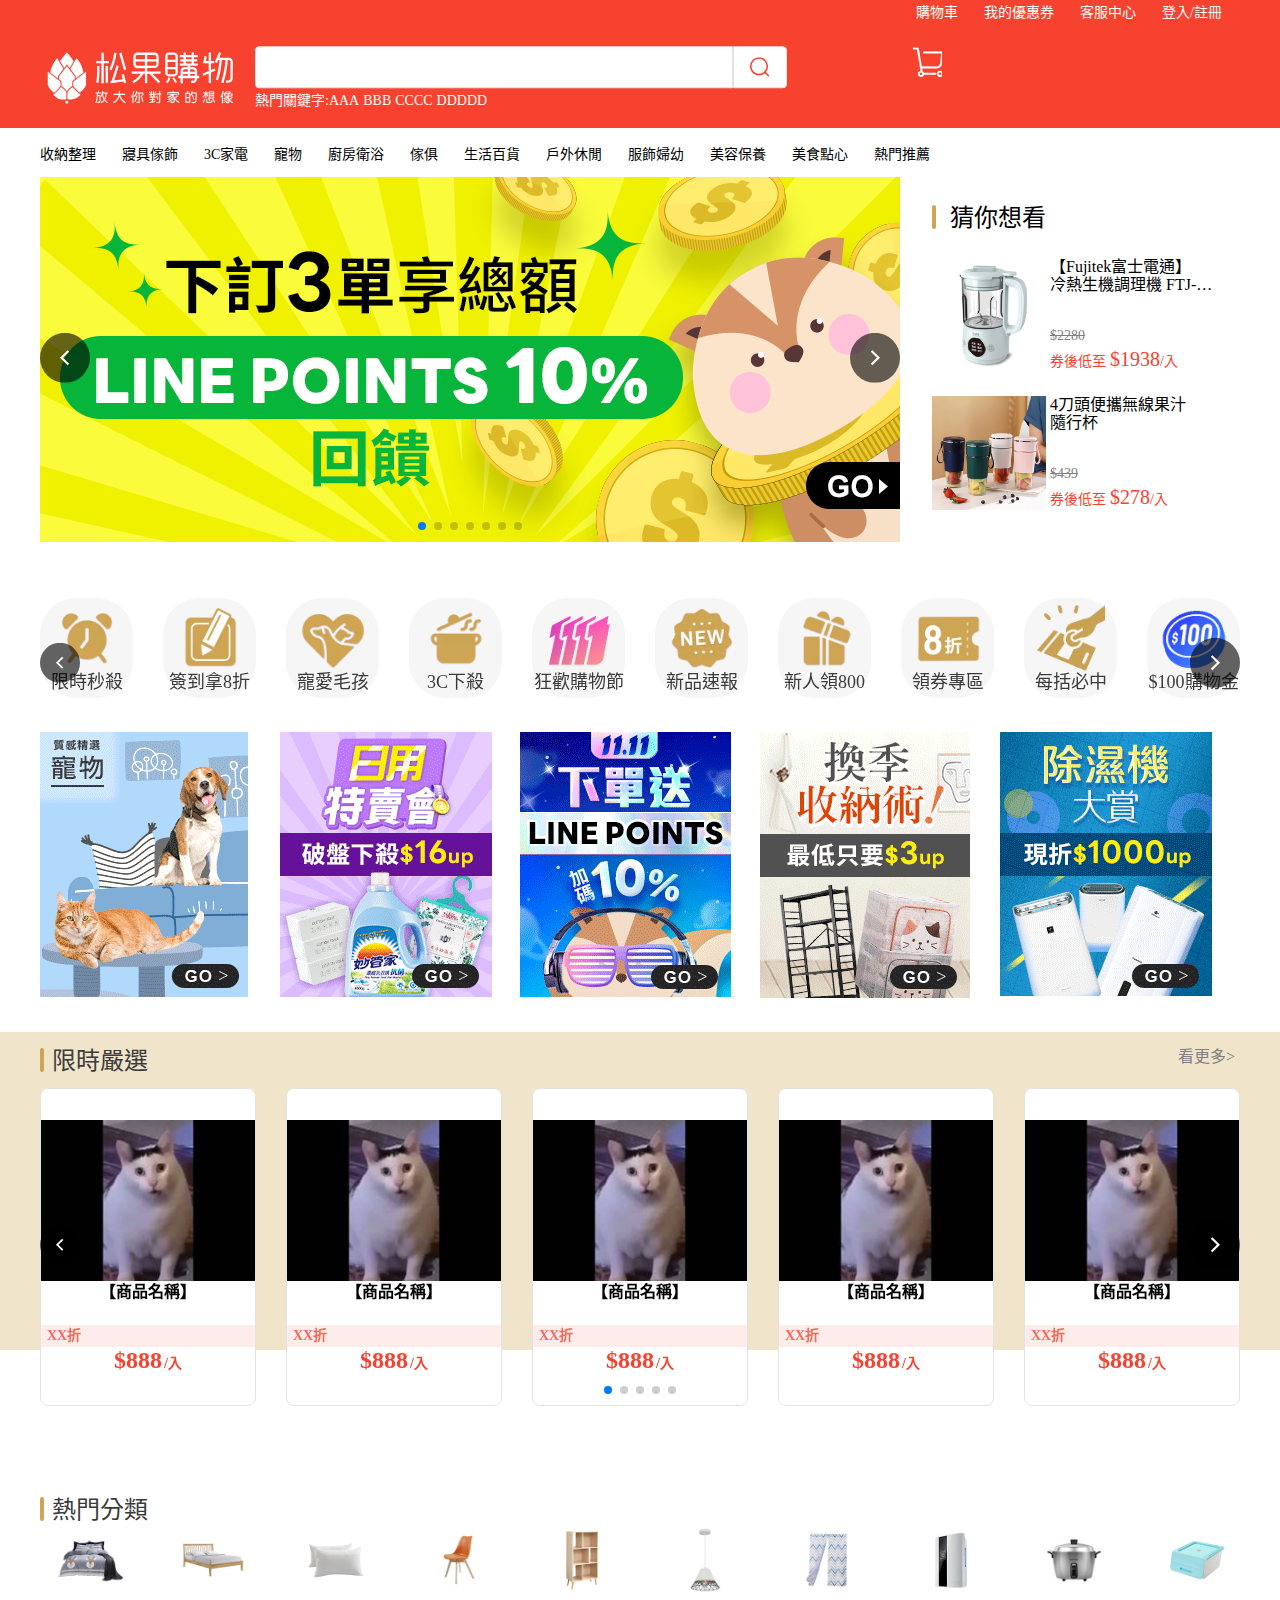
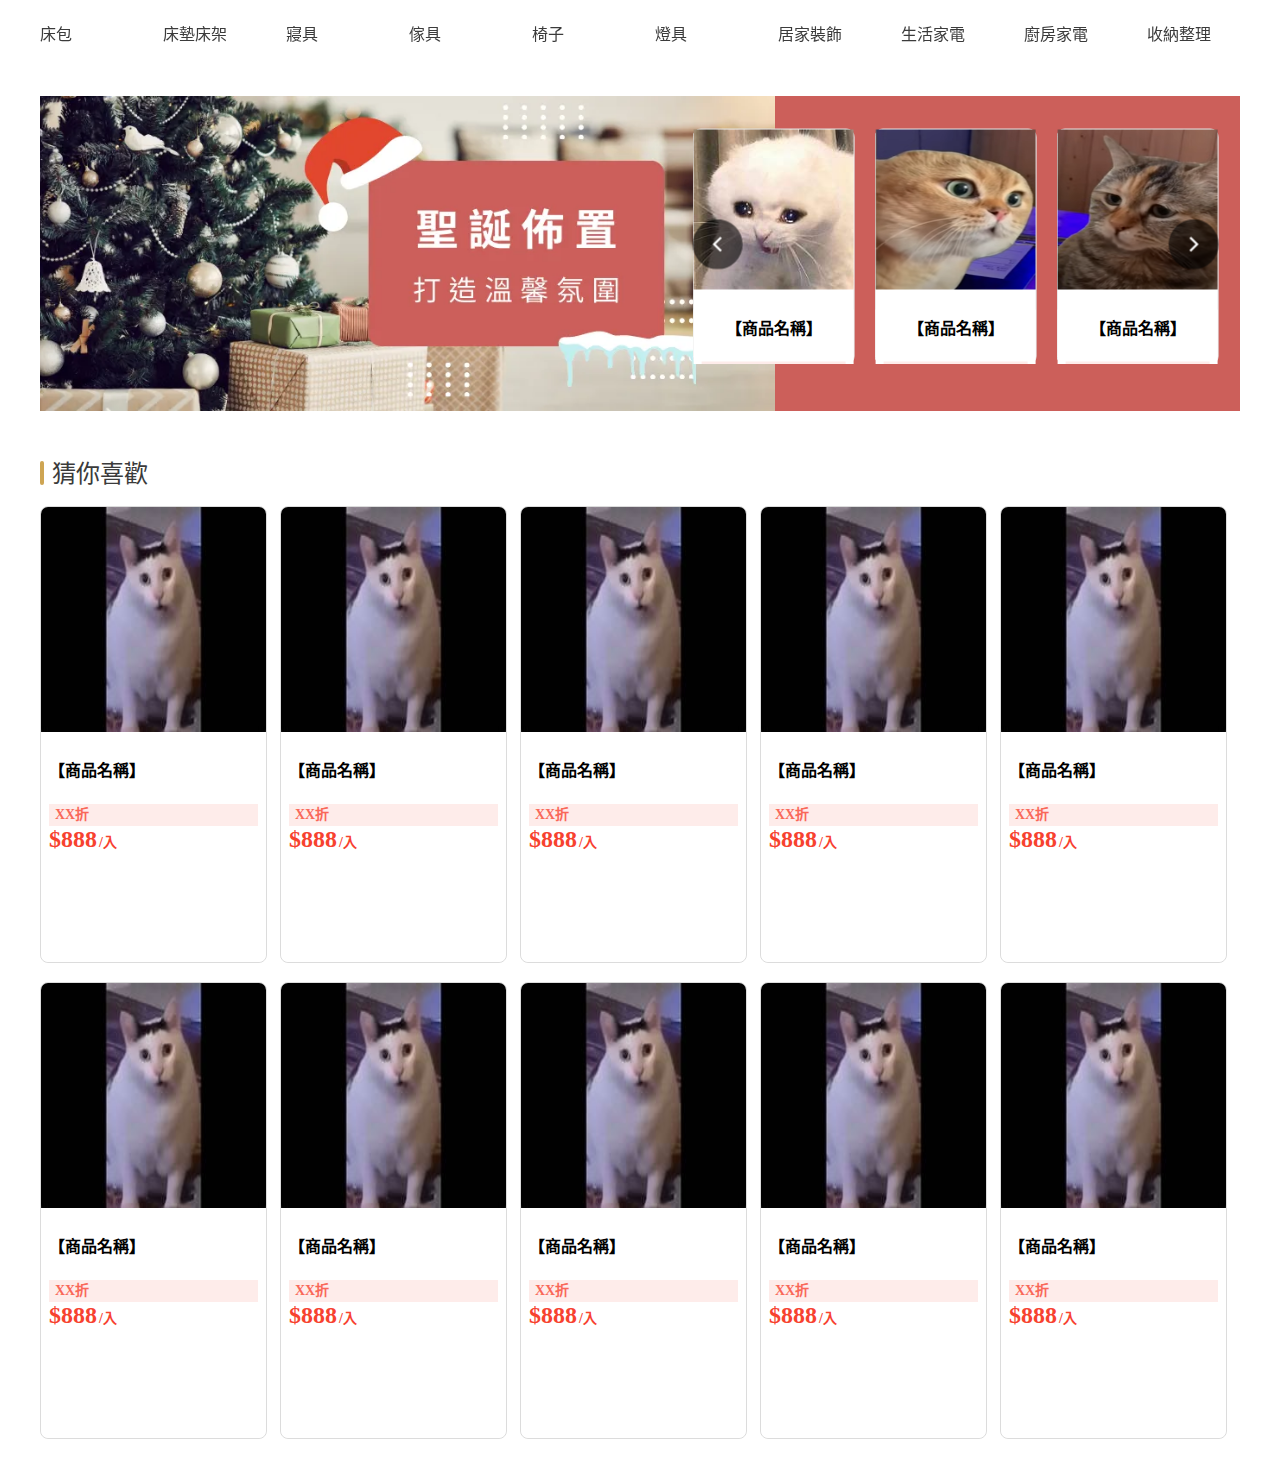
<file: index.html>
<!DOCTYPE html>
<html lang="zh-TW">

<head>
    <meta charset="UTF-8">
    <meta name="viewport" content="width=device-width, initial-scale=1.0">
    <title>靜態電商切版</title>
    <link rel="stylesheet" href="./CSS/normalize.css">
    <link rel="stylesheet" href="./CSS/style.css">
    <link rel="stylesheet" href="https://cdn.jsdelivr.net/npm/swiper@11/swiper-bundle.min.css" />
    <script src="https://cdn.jsdelivr.net/npm/swiper@11/swiper-bundle.min.js"></script>

</head>

<body>

    <div class="wrapper">
        <header>
            <div class="container">
                <div class="topbar--bg">

                    <ul class="topbar">

                        <li class="topbar-item" id="SignIn">
                            <a class="topbar-item-link" href="./UserSignIn.html">登入/註冊</a>
                        </li>

                        <li class="topbar-item">
                            <a class="topbar-item-link" href="#!">客服中心</a>
                        </li>

                        <li class="topbar-item">
                            <a class="topbar-item-link" href="#!">我的優惠券</a>
                        </li>

                        <li class="topbar-item">
                            <a class="topbar-item-link" href="#!">購物車</a>
                        </li>
                    </ul>
                </div>
            </div>

            <div class="content_flex--bg">
                <div class="container">
                    <div class="content_flex">
                        <div class="col_logo">
                            <a href="https://www.pcone.com.tw/" class="logo"></a>
                        </div>

                        <div class="col_searchinput">
                            <div class="search">

                                <input type="text" class="searchinput" size="30"><a href="#!" class="search_btn">
                                    <div class="search_img"></div>
                                </a>

                                <div class="hotword_list">
                                    <div class="hotword-title">熱門關鍵字:</div>
                                    <ul class="hotword">

                                        <li class="hotword-item">
                                            <div class="hotword-item-link">
                                                <a href="#!">AAA</a>
                                            </div>

                                        </li>

                                        <li class="hotword-item">
                                            <div class="hotword-item-link">
                                                <a href="#!">BBB</a>
                                            </div>
                                        </li>

                                        <li class="hotword-item">
                                            <div class="hotword-item-link">
                                                <a href="#!">CCCC</a>
                                            </div>
                                        </li>

                                        <li class="hotword-item">
                                            <div class="hotword-item-link">
                                                <a href="#!">DDDDD</a>
                                            </div>
                                        </li>

                                    </ul>
                                </div>
                            </div>
                        </div>
                        <div class="col_car">
                            <a href="#!" class="carlink">
                                <div class="carimg"></div>
                            </a>
                        </div>
                    </div>
                </div>
            </div>
        </header>


        <div class="container">
            <div class="top_list">
                <ul class="list">
                    <li>
                        <div class="list-item">
                            <a class="list-item-link" href="#!">收納整理</a>
                        </div>
                    </li>

                    <li>
                        <div class="list-item">
                            <a class="list-item-link" href="#!">寢具傢飾</a>
                        </div>
                    </li>

                    <li>
                        <div class="list-item">
                            <a class="list-item-link" href="#!">3C家電</a>
                        </div>
                    </li>

                    <li>
                        <div class="list-item">
                            <a class="list-item-link" href="#!">寵物</a>
                        </div>
                    </li>

                    <li>
                        <div class="list-item">
                            <a class="list-item-link" href="#!">廚房衛浴</a>
                        </div>
                    </li>

                    <li>
                        <div class="list-item">
                            <a class="list-item-link" href="#!">傢俱</a>
                        </div>
                    </li>

                    <li>
                        <div class="list-item">
                            <a class="list-item-link" href="#!">生活百貨</a>
                        </div>
                    </li>

                    <li>
                        <div class="list-item">
                            <a class="list-item-link" href="#!">戶外休閒</a>
                        </div>
                    </li>

                    <li>
                        <div class="list-item">
                            <a class="list-item-link" href="#!">服飾婦幼</a>
                        </div>
                    </li>

                    <li>
                        <div class="list-item">
                            <a class="list-item-link" href="#!">美容保養</a>
                        </div>
                    </li>

                    <li>
                        <div class="list-item">
                            <a class="list-item-link" href="#!">美食點心</a>
                        </div>
                    </li>

                    <li>
                        <div class="list-item">
                            <a class="list-item-link" href="#!">熱門推薦</a>
                        </div>
                    </li>

                </ul>

            </div>

            <div class="pointer_bigscreen">
                <div class="swiper mySwiper">
                    <div class="swiper-wrapper">
                        <div class="swiper-slide">
                            <a href="#">
                                <img src="./image/banner-0.webp" alt="">
                            </a>
                        </div>
                        <div class="swiper-slide">
                            <a href="#">
                                <img src="./image/banner-2.webp" alt="">
                            </a>
                        </div>
                        <div class="swiper-slide">
                            <a href="#">
                                <img src="./image/banner-1.webp" alt="">
                            </a>
                        </div>
                        <div class="swiper-slide">
                            <a href="#">
                                <img src="./image/banner-3.webp" alt="">
                            </a>
                        </div>
                        <div class="swiper-slide">
                            <a href="#">
                                <img src="./image/banner-4.webp" alt="">
                            </a>
                        </div>
                        <div class="swiper-slide">
                            <a href="#">
                                <img src="./image/banner-5.webp" alt="">
                            </a>
                        </div>
                        <div class="swiper-slide">
                            <a href="#">
                                <img src="./image/banner-6.webp" alt="">
                            </a>
                        </div>

                    </div>
                    <div class="swiper-button-right">
                        <a href="">
                            <img src="./image/banner-right.svg" alt="">
                        </a>
                    </div>
                    <div class="swiper-button-lift">
                        <a href="">
                            <img src="./image/banner-lift.svg" alt="">
                        </a>
                    </div>
                    <div class="swiper-pagination"></div>
                </div>
            </div
            ><div class="pointer_GuessYouWant">
                <div class="pointer_GuessYouWant-col">
                    <div class="title">
                        <div class="hightlight"></div>
                        <div class="title-word">猜你想看</div>
                    </div>

                    <a href="https://www.pcone.com.tw/product/info/230217931737#ref%3Dd_main_productRecommend_0">
                        <div class="product-card product-card-head">
                            <img src="./image/pointer2-img1.jpg" alt="" height="114px" width="114px">
                            <div class="product-text">
                                <div class="product-name">【Fujitek富士電通】<br>冷熱生機調理機 FTJ-SB01 (果汁機/豆漿機/調理機)</div>
                                <div class="origin-price">$2280</div>
                                <span class="small-font">券後低至</span> <span class="big-font">$1938</span><span
                                    class="small-font">/入</span>
                            </div>
                        </div>
                    </a>

                    <a href="https://www.pcone.com.tw/product/info/220402775249#ref%3Dd_main_productRecommend_1">
                        <div class="product-card product-card-end">
                            <img src="./image/pointer2-img2.jpg" alt="" height="114px" width="114px">
                            <div class="product-text">
                                <div class="product-name">4刀頭便攜無線果汁<br>隨行杯</div>
                                <div class="origin-price">$439</div>
                                <span class="small-font">券後低至</span> <span class="big-font">$278</span><span
                                    class="small-font">/入</span>
                            </div>
                        </div>
                    </a>
                </div>
            </div>
            <div class="list-group">
                <div class="swiper list_swiper">
                    <div class="swiper-wrapper">

                        <div class="swiper-slide">
                            <a href="">
                                <img src="./image/swiper-group1.webp" alt="">
                                <span>限時秒殺</span>
                            </a>
                        </div>
                        <div class="swiper-slide">
                            <a href="">
                                <img src="./image/swiper-group2.webp" alt="">
                                <span>簽到拿8折</span>

                            </a>
                        </div>
                        <div class="swiper-slide">
                            <a href="">
                                <img src="./image/swiper-group3.webp" alt="">
                                <span>寵愛毛孩</span>
                            </a>
                        </div>
                        <div class="swiper-slide">
                            <a href="">
                                <img src="./image/swiper-group4.webp" alt="">
                                <span>3C下殺</span>
                            </a>
                        </div>
                        <div class="swiper-slide">
                            <a href="">
                                <img src="./image/swiper-group5.gif" alt="">
                                <span>狂歡購物節</span>
                            </a>

                        </div>
                        <div class="swiper-slide">
                            <a href="">
                                <img src="./image/swiper-group6.webp" alt="">
                                <span>新品速報</span>
                            </a>
                        </div>
                        <div class="swiper-slide">
                            <a href="">
                                <img src="./image/swiper-group7.webp" alt="">
                                <span>新人領800</span>
                            </a>
                        </div>
                        <div class="swiper-slide">
                            <a href="">
                                <img src="./image/swiper-group8.webp" alt="">
                                <span>領券專區</span>
                            </a>
                        </div>
                        <div class="swiper-slide">
                            <a href="">
                                <img src="./image/swiper-group9.gif" alt="">
                                <span>每括必中</span>
                            </a>
                        </div>
                        <div class="swiper-slide">
                            <a href="">
                                <img src="./image/swiper-group10.gif" alt="">
                                <span>$100購物金</span>
                            </a>
                        </div>
                        <div class="swiper-slide">
                            <a href="">
                                <img src="./image/swiper-group11.webp" alt="">
                                <span>刷卡享千</span>>
                            </a>
                        </div>
                        <div class="swiper-slide">
                            <a href="">
                                <img src="./image/swiper-group12.webp" alt="">
                                <span>超取專區</span>>
                            </a>
                        </div>

                    </div>
                    <div class="swiper-button-right">
                        <a href="">
                            <img src="./image/banner-right.svg" alt="">
                        </a>
                    </div>
                    <div class="swiper-button-lift">
                        <a href="">
                            <img src="./image/banner-lift.svg" alt="">
                        </a>
                    </div>
                </div>
            </div>
            <div class="col">
                <div class="col-1-5">
                    <a href="">
                        <img src="./image/col-1.png" alt="">
                    </a>
                </div>
                <div class="col-1-5">
                    <a href="">
                        <img src="./image/col-2.png" alt="">
                    </a>
                </div>
                <div class="col-1-5">
                    <a href="">
                        <img src="./image/col-3.png" alt="">
                    </a>
                </div>
                <div class="col-1-5">
                    <a href="">
                        <img src="./image/col-4.png" alt="">
                    </a>
                </div>
                <div class="col-1-5">
                    <a href="">
                        <img src="./image/col-5.png" alt="">
                    </a>
                </div>
                <div class="clearfix"></div>
            </div>
        </div>



        <div class="product_flashsale">
            <div class="product_header_bg">
                <div class="container">
                    <div class="product_header">
                        <div class="title">
                            <div class="hightlight"></div>
                            <div class="title-word">限時嚴選</div>
                        </div><a href="">
                            <div class="seemore">看更多></div>
                        </a>
                    </div>
                    <div class="swiper product_flashsale_swiper">
                        <div class="swiper-wrapper">
                            <div class="swiper-slide">
                                <a href="">
                                    <div class="col_product">
                                        <div class="col_image"><img src="./image/huh.jpg" alt=""></div>
                                        <div class="col_word">
                                            <div class="product_title">【商品名稱】</div>
                                            <div class="product_discount">XX折</div>
                                            <div class="product_price">$888</div><span class="small-font">/入</span>
        
                                        </div>
                                    </div>
                                </a>
                            </div>
                            <div class="swiper-slide">
                                <a href="">
                                    <div class="col_product">
                                        <div class="col_image"><img src="./image/huh.jpg" alt=""></div>
                                        <div class="col_word">
                                            <div class="product_title">【商品名稱】</div>
                                            <div class="product_discount">XX折</div>
                                            <div class="product_price">$888</div><span class="small-font">/入</span>
        
                                        </div>
                                    </div>
                                </a>
                            </div>
                            <div class="swiper-slide">
                                <a href="">
                                    <div class="col_product">
                                        <div class="col_image"><img src="./image/huh.jpg" alt=""></div>
                                        <div class="col_word">
                                            <div class="product_title">【商品名稱】</div>
                                            <div class="product_discount">XX折</div>
                                            <div class="product_price">$888</div><span class="small-font">/入</span>
        
                                        </div>
                                    </div>
                                </a>
                            </div>
                            <div class="swiper-slide">
                                <a href="">
                                    <div class="col_product">
                                        <div class="col_image"><img src="./image/huh.jpg" alt=""></div>
                                        <div class="col_word">
                                            <div class="product_title">【商品名稱】</div>
                                            <div class="product_discount">XX折</div>
                                            <div class="product_price">$888</div><span class="small-font">/入</span>
        
                                        </div>
                                    </div>
                                </a>
                            </div>
                            <div class="swiper-slide">
                                <a href="">
                                    <div class="col_product">
                                        <div class="col_image"><img src="./image/huh.jpg" alt=""></div>
                                        <div class="col_word">
                                            <div class="product_title">【商品名稱】</div>
                                            <div class="product_discount">XX折</div>
                                            <div class="product_price">$888</div><span class="small-font">/入</span>
        
                                        </div>
                                    </div>
                                </a>
                            </div>
                            <div class="swiper-slide">
                                <a href="">
                                    <div class="col_product">
                                        <div class="col_image"><img src="./image/huh.jpg" alt=""></div>
                                        <div class="col_word">
                                            <div class="product_title">【商品名稱】</div>
                                            <div class="product_discount">XX折</div>
                                            <div class="product_price">$888</div><span class="small-font">/入</span>
        
                                        </div>
                                    </div>
                                </a>
                            </div>
                            <div class="swiper-slide">
                                <a href="">
                                    <div class="col_product">
                                        <div class="col_image"><img src="./image/huh.jpg" alt=""></div>
                                        <div class="col_word">
                                            <div class="product_title">【商品名稱】</div>
                                            <div class="product_discount">XX折</div>
                                            <div class="product_price">$888</div><span class="small-font">/入</span>
        
                                        </div>
                                    </div>
                                </a>
                            </div>
                            <div class="swiper-slide">
                                <a href="">
                                    <div class="col_product">
                                        <div class="col_image"><img src="./image/huh.jpg" alt=""></div>
                                        <div class="col_word">
                                            <div class="product_title">【商品名稱】</div>
                                            <div class="product_discount">XX折</div>
                                            <div class="product_price">$888</div><span class="small-font">/入</span>
        
                                        </div>
                                    </div>
                                </a>
                            </div>
                            <div class="swiper-slide">
                                <a href="">
                                    <div class="col_product">
                                        <div class="col_image"><img src="./image/huh.jpg" alt=""></div>
                                        <div class="col_word">
                                            <div class="product_title">【商品名稱】</div>
                                            <div class="product_discount">XX折</div>
                                            <div class="product_price">$888</div><span class="small-font">/入</span>
        
                                        </div>
                                    </div>
                                </a>
                            </div>
                        </div>
                        <div class="swiper-pagination"></div>
                        <div class="swiper-button-right">
                            <a href="">
                                <img src="./image/banner-right.svg" alt="">
                            </a>
                        </div>
                        <div class="swiper-button-lift">
                            <a href="">
                                <img src="./image/banner-lift.svg" alt="">
                            </a>
                        </div>
                    </div>
        
                </div>
            </div>
        </div>

        <div class="container">
            <div class="hotclass">
                <div class="hotclass_title">
                    <div class="hightlight"></div>
                    <div class="title-word">熱門分類</div>
                </div>
                <div class="hotclass_product">
                    <div class="hotclass_product-list-group">
                        <div class="swiper product_hotclass_swiper">
                            <div class="swiper-wrapper">

                                <div class="swiper-slide">
                                    <a href="">
                                        <div class="frame">
                                            <img src="./image/hotclassitem.jpg" alt="">
                                        </div>

                                        <span>床包</span>
                                    </a>
                                </div>
                                <div class="swiper-slide">
                                    <a href="">
                                        <div class="frame">
                                            <img src="./image/hotclassitem-1.jpg" alt="">
                                        </div>
                                        <span>床墊床架</span>

                                    </a>
                                </div>
                                <div class="swiper-slide">
                                    <a href="">
                                        <div class="frame">
                                            <img src="./image/hotclassitem-2.png" alt="">
                                        </div>
                                        <span>寢具</span>
                                    </a>
                                </div>
                                <div class="swiper-slide">
                                    <a href="">
                                        <div class="frame">
                                            <img src="./image/hotclassitem-3.jpg" alt="">
                                        </div>
                                        <span>傢具</span>
                                    </a>
                                </div>
                                <div class="swiper-slide">
                                    <a href="">
                                        <div class="frame">
                                            <img src="./image/hotclassitem-4.jpg" alt="">
                                        </div>
                                        <span>椅子</span>
                                    </a>

                                </div>
                                <div class="swiper-slide">
                                    <a href="">
                                        <div class="frame">
                                            <img src="./image/hotclassitem-5.jpg" alt="">
                                        </div>
                                        <span>燈具</span>
                                    </a>
                                </div>
                                <div class="swiper-slide">
                                    <a href="">
                                        <div class="frame">
                                            <img src="./image/hotclassitem-6.jpg" alt="">
                                        </div>
                                        <span>居家裝飾</span>
                                    </a>
                                </div>
                                <div class="swiper-slide">
                                    <a href="">
                                        <div class="frame">
                                            <img src="./image/hotclassitem-7.jpg" alt="">
                                        </div>
                                        <span>生活家電</span>
                                    </a>
                                </div>
                                <div class="swiper-slide">
                                    <a href="">
                                        <div class="frame">
                                            <img src="./image/hotclassitem-8.jpg" alt="">
                                        </div>
                                        <span>廚房家電</span>
                                    </a>
                                </div>
                                <div class="swiper-slide">
                                    <a href="">
                                        <div class="frame">
                                            <img src="./image/hotclassitem-9.jpg" alt="">
                                        </div>
                                        <span>收納整理</span>
                                    </a>
                                </div>
                                <div class="swiper-slide">
                                    <a href="">
                                        <div class="frame">
                                            <img src="./image/hotclassitem-10.jpg" alt="">
                                        </div>
                                        <span>餐飲廚具</span>>
                                    </a>
                                </div>
                                <div class="swiper-slide">
                                    <a href="">
                                        <div class="frame">
                                            <img src="./image/hotclassitem-11.png" alt="">
                                        </div>
                                        <span>杯瓶茶具</span>>
                                    </a>
                                </div>
                                <div class="swiper-slide">
                                    <a href="">
                                        <div class="frame">
                                            <img src="./image/hotclassitem-12.jpg" alt="">
                                        </div>
                                        <span>衛浴用品</span>>
                                    </a>
                                </div>
                                <div class="swiper-slide">
                                    <a href="">
                                        <div class="frame">
                                            <img src="./image/hotclassitem-13.jpg" alt="">
                                        </div>
                                        <span>寵物用品</span>>
                                    </a>
                                </div>
                            </div>
                        </div>
                    </div>
                </div>
            </div>


            <div class="theme">
                <div class="theme_banner"><img src="./image/17013180578.webp" alt=""></div
                ><div class="theme_banner_BG"></div>
                <div class="theme_contant">
                    <div class="swiper theme_product">
                        <div class="swiper-wrapper">
                            <div class="swiper-slide">
                                <div class="theme_product_card">
                                    <a href="">
                                        <div class="col_product">
                                            <div class="col_image"><img src="./image/cat-1.jpg" alt=""></div>
                                            <div class="col_word">
                                                <div class="product_title">【商品名稱】</div>
                                                <div class="product_discount">XX折</div>
                                                <div class="product_price">$888</div><span class="small-font">/入</span>
            
                                            </div>
                                        </div>
                                    </a>
                                </div>
                            </div>
                            <div class="swiper-slide">
                                <div class="theme_product_card">
                                    <a href="">
                                        <div class="col_product">
                                            <div class="col_image"><img src="./image/cat-2.png" alt=""></div>
                                            <div class="col_word">
                                                <div class="product_title">【商品名稱】</div>
                                                <div class="product_discount">XX折</div>
                                                <div class="product_price">$888</div><span class="small-font">/入</span>
            
                                            </div>
                                        </div>
                                    </a>
                                </div>
                            </div>
                            <div class="swiper-slide">
                                <div class="theme_product_card">
                                    <a href="">
                                        <div class="col_product">
                                            <div class="col_image"><img src="./image/cat-3.png" alt=""></div>
                                            <div class="col_word">
                                                <div class="product_title">【商品名稱】</div>
                                                <div class="product_discount">XX折</div>
                                                <div class="product_price">$888</div><span class="small-font">/入</span>
            
                                            </div>
                                        </div>
                                    </a>
                                </div>
                            </div>
                            <div class="swiper-slide">
                                <div class="theme_product_card">
                                    <a href="">
                                        <div class="col_product">
                                            <div class="col_image"><img src="./image/cat-1.jpg" alt=""></div>
                                            <div class="col_word">
                                                <div class="product_title">【商品名稱】</div>
                                                <div class="product_discount">XX折</div>
                                                <div class="product_price">$888</div><span class="small-font">/入</span>
            
                                            </div>
                                        </div>
                                    </a>
                                </div>
                            </div>
                            <div class="swiper-slide">
                                <div class="theme_product_card">
                                    <a href="">
                                        <div class="col_product">
                                            <div class="col_image"><img src="./image/cat-2.png" alt=""></div>
                                            <div class="col_word">
                                                <div class="product_title">【商品名稱】</div>
                                                <div class="product_discount">XX折</div>
                                                <div class="product_price">$888</div><span class="small-font">/入</span>
            
                                            </div>
                                        </div>
                                    </a>
                                </div>
                            </div>
                            <div class="swiper-slide">
                                <div class="theme_product_card">
                                    <a href="">
                                        <div class="col_product">
                                            <div class="col_image"><img src="./image/cat-3.png" alt=""></div>
                                            <div class="col_word">
                                                <div class="product_title">【商品名稱】</div>
                                                <div class="product_discount">XX折</div>
                                                <div class="product_price">$888</div><span class="small-font">/入</span>
            
                                            </div>
                                        </div>
                                    </a>
                                </div>
                            </div>
                            <div class="swiper-slide">
                                <div class="theme_product_card">
                                    <a href="">
                                        <div class="col_product">
                                            <div class="col_image"><img src="./image/cat-1.jpg" alt=""></div>
                                            <div class="col_word">
                                                <div class="product_title">【商品名稱】</div>
                                                <div class="product_discount">XX折</div>
                                                <div class="product_price">$888</div><span class="small-font">/入</span>
            
                                            </div>
                                        </div>
                                    </a>
                                </div>
                            </div>
                            <div class="swiper-slide">
                                <div class="theme_product_card">
                                    <a href="">
                                        <div class="col_product">
                                            <div class="col_image"><img src="./image/cat-2.png" alt=""></div>
                                            <div class="col_word">
                                                <div class="product_title">【商品名稱】</div>
                                                <div class="product_discount">XX折</div>
                                                <div class="product_price">$888</div><span class="small-font">/入</span>
            
                                            </div>
                                        </div>
                                    </a>
                                </div>
                            </div>
                            <div class="swiper-slide">
                                <div class="theme_product_card">
                                    <a href="">
                                        <div class="col_product">
                                            <div class="col_image"><img src="./image/cat-3.png" alt=""></div>
                                            <div class="col_word">
                                                <div class="product_title">【商品名稱】</div>
                                                <div class="product_discount">XX折</div>
                                                <div class="product_price">$888</div><span class="small-font">/入</span>
            
                                            </div>
                                        </div>
                                    </a>
                                </div>
                            </div>
                        </div>
                        <div class="swiper-button-right">
                            <a href="">
                                <img src="./image/banner-right.svg" alt="">
                            </a>
                        </div>
                        <div class="swiper-button-lift">
                            <a href="">
                                <img src="./image/banner-lift.svg" alt="">
                            </a>
                        </div>
                        <div class="swiper-pagination"></div>
                    </div>
                </div>
            </div>

            <div class="GuessYouWant_title">
                <div class="hightlight"></div>
                <div class="title-word">猜你喜歡</div>
            </div>

            <div class="GuessYouWant_col">
                <div class="col-1-5 GuessYouWant_col_1-5">
                    <a href="">
                        <div class="col_product">
                            <div class="col_image"><img src="./image/huh.jpg" alt=""></div>
                            <div class="col_word">
                                <div class="product_title">【商品名稱】</div>
                                <div class="product_discount">XX折</div>
                                <div class="product_price">$888</div><span class="small-font">/入</span>

                            </div>
                        </div>
                    </a>
                </div>
                <div class="col-1-5 GuessYouWant_col_1-5">
                    <a href="">
                        <div class="col_product">
                            <div class="col_image"><img src="./image/huh.jpg" alt=""></div>
                            <div class="col_word">
                                <div class="product_title">【商品名稱】</div>
                                <div class="product_discount">XX折</div>
                                <div class="product_price">$888</div><span class="small-font">/入</span>

                            </div>
                        </div>
                    </a>
                </div>
                <div class="col-1-5 GuessYouWant_col_1-5">
                    <a href="">
                        <div class="col_product">
                            <div class="col_image"><img src="./image/huh.jpg" alt=""></div>
                            <div class="col_word">
                                <div class="product_title">【商品名稱】</div>
                                <div class="product_discount">XX折</div>
                                <div class="product_price">$888</div><span class="small-font">/入</span>

                            </div>
                        </div>
                    </a>
                </div>
                <div class="col-1-5 GuessYouWant_col_1-5">
                    <a href="">
                        <div class="col_product">
                            <div class="col_image"><img src="./image/huh.jpg" alt=""></div>
                            <div class="col_word">
                                <div class="product_title">【商品名稱】</div>
                                <div class="product_discount">XX折</div>
                                <div class="product_price">$888</div><span class="small-font">/入</span>

                            </div>
                        </div>
                    </a>
                </div>
                <div class="col-1-5 GuessYouWant_col_1-5">
                    <a href="">
                        <div class="col_product">
                            <div class="col_image"><img src="./image/huh.jpg" alt=""></div>
                            <div class="col_word">
                                <div class="product_title">【商品名稱】</div>
                                <div class="product_discount">XX折</div>
                                <div class="product_price">$888</div><span class="small-font">/入</span>

                            </div>
                        </div>
                    </a>
                </div>
                <div class="clearfix"></div>
            </div>

            <div class="GuessYouWant_col">
                <div class="col-1-5 GuessYouWant_col_1-5">
                    <a href="">
                        <div class="col_product">
                            <div class="col_image"><img src="./image/huh.jpg" alt=""></div>
                            <div class="col_word">
                                <div class="product_title">【商品名稱】</div>
                                <div class="product_discount">XX折</div>
                                <div class="product_price">$888</div><span class="small-font">/入</span>

                            </div>
                        </div>
                    </a>
                </div>
                <div class="col-1-5 GuessYouWant_col_1-5">
                    <a href="">
                        <div class="col_product">
                            <div class="col_image"><img src="./image/huh.jpg" alt=""></div>
                            <div class="col_word">
                                <div class="product_title">【商品名稱】</div>
                                <div class="product_discount">XX折</div>
                                <div class="product_price">$888</div><span class="small-font">/入</span>

                            </div>
                        </div>
                    </a>
                </div>
                <div class="col-1-5 GuessYouWant_col_1-5">
                    <a href="">
                        <div class="col_product">
                            <div class="col_image"><img src="./image/huh.jpg" alt=""></div>
                            <div class="col_word">
                                <div class="product_title">【商品名稱】</div>
                                <div class="product_discount">XX折</div>
                                <div class="product_price">$888</div><span class="small-font">/入</span>

                            </div>
                        </div>
                    </a>
                </div>
                <div class="col-1-5 GuessYouWant_col_1-5">
                    <a href="">
                        <div class="col_product">
                            <div class="col_image"><img src="./image/huh.jpg" alt=""></div>
                            <div class="col_word">
                                <div class="product_title">【商品名稱】</div>
                                <div class="product_discount">XX折</div>
                                <div class="product_price">$888</div><span class="small-font">/入</span>

                            </div>
                        </div>
                    </a>
                </div>
                <div class="col-1-5 GuessYouWant_col_1-5">
                    <a href="">
                        <div class="col_product">
                            <div class="col_image"><img src="./image/huh.jpg" alt=""></div>
                            <div class="col_word">
                                <div class="product_title">【商品名稱】</div>
                                <div class="product_discount">XX折</div>
                                <div class="product_price">$888</div><span class="small-font">/入</span>

                            </div>
                        </div>
                    </a>
                </div>
                <div class="clearfix"></div>
            </div>



        </div>

    </div>
    <script src="./JS/index.js"></script>
</body>

</html>
</file>
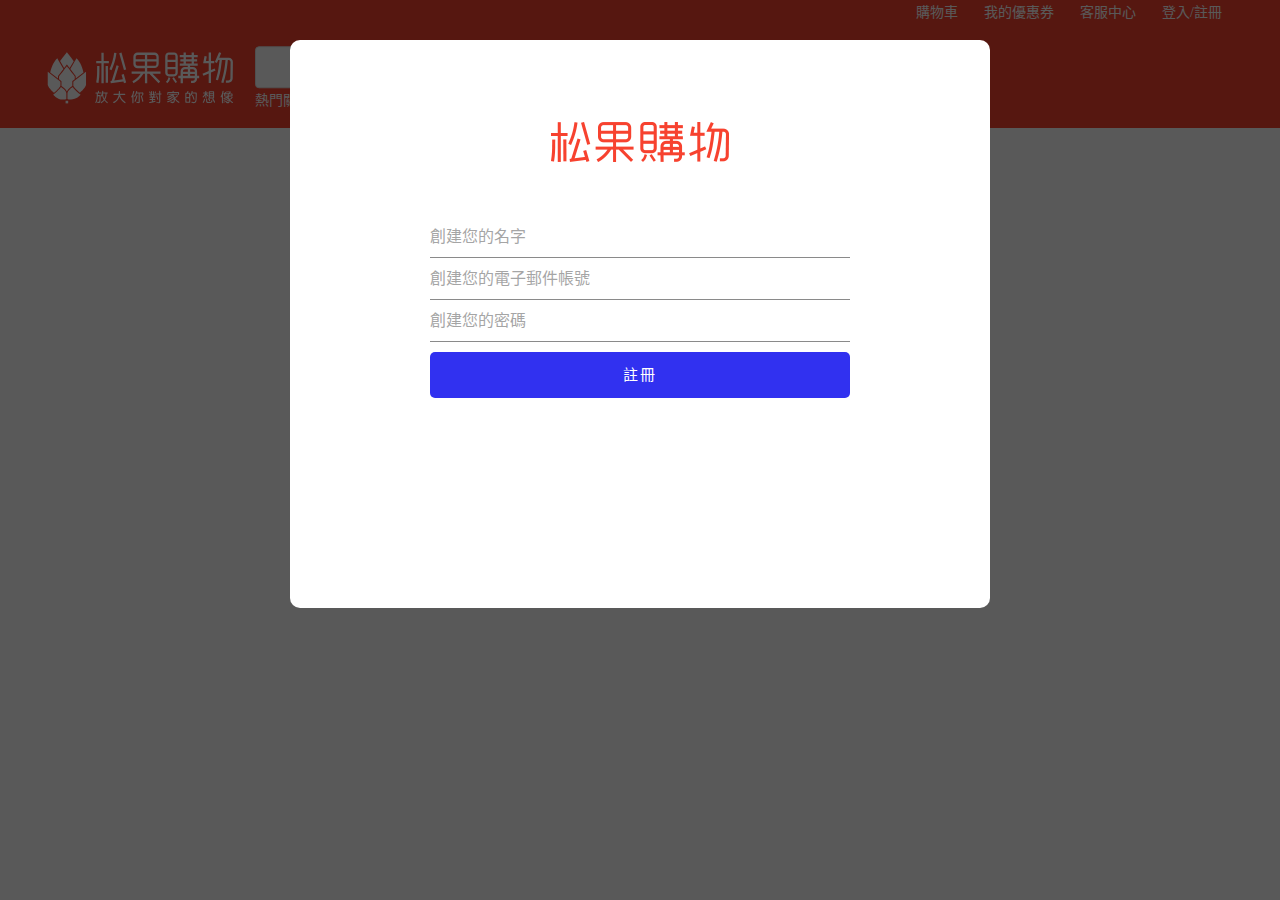
<file: register.html>
<!DOCTYPE html>
<html lang="zh-TW">
<head>
    <meta charset="UTF-8">
    <meta name="viewport" content="width=device-width, initial-scale=1.0">
    <title>Register</title>
    <link rel="stylesheet" href="./CSS/normalize.css">
    <link rel="stylesheet" href="./CSS/style.css">
    
</head>
<body>
    <div class="wrapper">

        <header>
            <div class="container">
                <div class="topbar--bg">

                    <ul class="topbar">

                        <li class="topbar-item" id="SignIn">
                            <a class="topbar-item-link" href="./UserSignIn.html">登入/註冊</a>
                        </li>

                        <li class="topbar-item">
                            <a class="topbar-item-link" href="#!">客服中心</a>
                        </li>

                        <li class="topbar-item">
                            <a class="topbar-item-link" href="#!">我的優惠券</a>
                        </li>

                        <li class="topbar-item">
                            <a class="topbar-item-link" href="#!">購物車</a>
                        </li>
                    </ul>
                </div>
            </div>

            <div class="content_flex--bg">
                <div class="container">
                    <div class="content_flex">
                        <div class="col_logo">
                            <a href="https://www.pcone.com.tw/" class="logo"></a>
                        </div>

                        <div class="col_searchinput">
                            <div class="search">

                                <input type="text" class="searchinput" size="30"><a href="#!" class="search_btn">
                                    <div class="search_img"></div>
                                </a>

                                <div class="hotword_list">
                                    <div class="hotword-title">熱門關鍵字:</div>
                                    <ul class="hotword">

                                        <li class="hotword-item">
                                            <div class="hotword-item-link">
                                                <a href="#!">AAA</a>
                                            </div>

                                        </li>

                                        <li class="hotword-item">
                                            <div class="hotword-item-link">
                                                <a href="#!">BBB</a>
                                            </div>
                                        </li>

                                        <li class="hotword-item">
                                            <div class="hotword-item-link">
                                                <a href="#!">CCCC</a>
                                            </div>
                                        </li>

                                        <li class="hotword-item">
                                            <div class="hotword-item-link">
                                                <a href="#!">DDDDD</a>
                                            </div>
                                        </li>

                                    </ul>
                                </div>
                            </div>
                        </div>
                        <div class="col_car">
                            <a href="#!" class="carlink">
                                <div class="carimg"></div>
                            </a>
                        </div>
                    </div>
                </div>
            </div>
        </header>

        <div class="Register_Window-bg">
            <div class="container">
                <div class="Register_Window">
                    <div class="content">

                        <div class="Register-manager">
                            
                            <div class="Register-header">
                                <div class="title"> </div>
                            </div>
                            <div class="form">
                                <form class="UserDATA" method="post">
                                    <input id="name" class="" type="text" placeholder="創建您的名字">
                                    <input id="email" type="email"  placeholder="創建您的電子郵件帳號"  >
                                    <input id="password" type="password" autocomplete=”off  placeholder="創建您的密碼" >
                                    <input id="register" class="btn register_btn" type="button" value="註冊">
                                </form>
                                
                            </div>
                            
                        </div>
                    </div>
                </div>

                



            </div>
        </div>
    </div>
    <script  src="./JS/User.js"></script>
    <script>document.getElementById("register").addEventListener("click",register);</script>
</body>
</html>
</file>
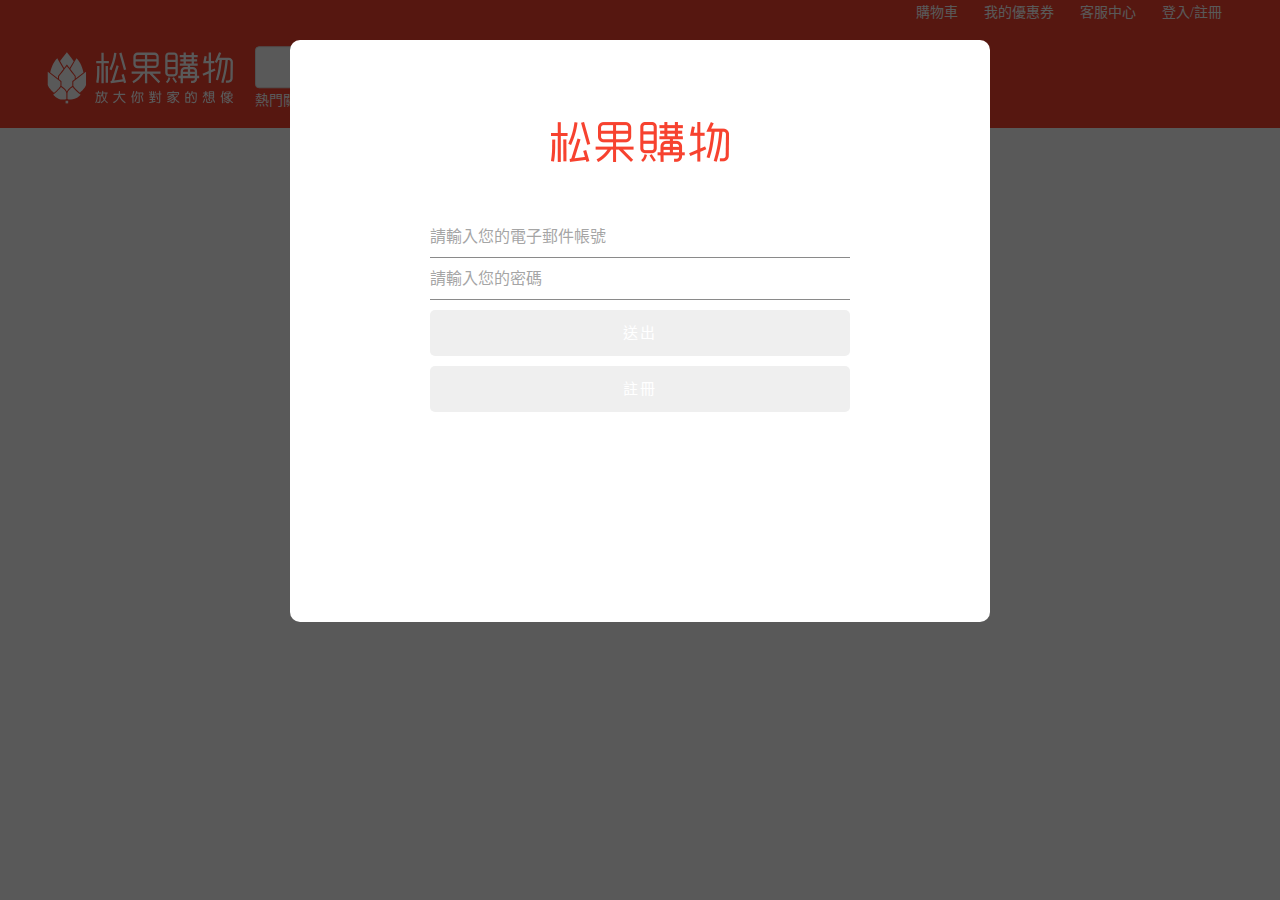
<file: UserSignIn.html>
<!DOCTYPE html>
<html lang="zh-TW">
<head>
    <meta charset="UTF-8">
    <meta name="viewport" content="width=device-width, initial-scale=1.0">
    <title>UserSignIn</title>
    <link rel="stylesheet" href="./CSS/normalize.css">
    <link rel="stylesheet" href="./CSS/style.css">
    
</head>
<body>
    <div class="wrapper">

        <header>
            <div class="container">
                <div class="topbar--bg">

                    <ul class="topbar">

                        <li class="topbar-item" id="SignIn">
                            <a class="topbar-item-link" href="./UserSignIn.html">登入/註冊</a>
                        </li>

                        <li class="topbar-item">
                            <a class="topbar-item-link" href="#!">客服中心</a>
                        </li>

                        <li class="topbar-item">
                            <a class="topbar-item-link" href="#!">我的優惠券</a>
                        </li>

                        <li class="topbar-item">
                            <a class="topbar-item-link" href="#!">購物車</a>
                        </li>
                    </ul>
                </div>
            </div>

            <div class="content_flex--bg">
                <div class="container">
                    <div class="content_flex">
                        <div class="col_logo">
                            <a href="https://www.pcone.com.tw/" class="logo"></a>
                        </div>

                        <div class="col_searchinput">
                            <div class="search">

                                <input type="text" class="searchinput" size="30"><a href="#!" class="search_btn">
                                    <div class="search_img"></div>
                                </a>

                                <div class="hotword_list">
                                    <div class="hotword-title">熱門關鍵字:</div>
                                    <ul class="hotword">

                                        <li class="hotword-item">
                                            <div class="hotword-item-link">
                                                <a href="#!">AAA</a>
                                            </div>

                                        </li>

                                        <li class="hotword-item">
                                            <div class="hotword-item-link">
                                                <a href="#!">BBB</a>
                                            </div>
                                        </li>

                                        <li class="hotword-item">
                                            <div class="hotword-item-link">
                                                <a href="#!">CCCC</a>
                                            </div>
                                        </li>

                                        <li class="hotword-item">
                                            <div class="hotword-item-link">
                                                <a href="#!">DDDDD</a>
                                            </div>
                                        </li>

                                    </ul>
                                </div>
                            </div>
                        </div>
                        <div class="col_car">
                            <a href="#!" class="carlink">
                                <div class="carimg"></div>
                            </a>
                        </div>
                    </div>
                </div>
            </div>
        </header>

        <div class="SignIn_Window-bg">
            <div class="container">
                <div class="SignIn_Window">
                    <div class="content">

                        <div class="login-manager">
                            
                            <div class="login-header">
                                <div class="title"> </div>
                            </div>
                            <div class="form">
                                <form class="UserDATA" method="post">
                                    <input id="email" type="email"  placeholder="請輸入您的電子郵件帳號"  >
                                    <input id="password" type="password"  placeholder="請輸入您的密碼" >
                                    <input id="login" class="btn" type="submit" value="送出">
                                    <input id="register" class="btn" type="button" value="註冊">

                                </form>
                                
                            </div>
                            
                        </div>
                    </div>
                </div>

                



            </div>
        </div>
    </div>
    <script  src="./JS/User.js"></script>
</body>
</html>
</file>
<file: CSS/style.css>
* {
  box-sizing: border-box;
  position: relative;
  font-family: "PingFang TC";
}

a {
  text-decoration: none;
  color: white;
}

ul {
  list-style: none;
  margin: 0;
  padding: 0;
}

html,
body {
  margin: 0;

}

p {
  vertical-align: top;
  margin: 0;
  display: inline-block;

}

.wrapper {
  width: 100%;
  margin: 0 auto;
}

header {
  width: 100%;
  background-color: rgb(247, 66, 47);
}

.topbar {
  height: 28px;
  display: block;
  background-color: rgb(247, 66, 47);

}

.topbar .topbar-item-link {
  line-height: 26px;
  font-size: 14px;
  margin: auto 8px;
}

.container {
  width: 1200px;
  margin: 0 auto;
  height: 100%;
}

.content_flex--bg {
  width: 100%;
  background-color: rgb(247, 66, 47);

}

.hotword_list,
.list {
  display: flex;
  margin-top: 5px;
}

.content_flex .hotword-item {
  font-size: 14px;
  display: inline-block;
  margin-right: 4px;
  float: left;
}

.hotword-item:after {
  content: '';
  clear: both;
  display: block;
}

.topbar-item {
  height: 26px;
  display: inline-block;
  margin-right: 10px;
  float: right;
}

.topbar:after {
  content: '';
  clear: both;
  display: block;
}

.content_flex {
  display: flex;
  background-color: rgb(247, 66, 47);

}

.col_logo {
  height: 100px;
  width: 200px;
  padding-left: -16px;
  padding-right: -16px;
}

.col_searchinput {
  height: 100px;
  width: 602px;
  padding-left: -16px;
  padding-right: -16px;
  margin-left: 15px;
}

.col_car {
  text-align: top;
  display: inline-block;
  height: 100px;
  width: 100px;
  margin-left: 50px;
  margin-right: 50px;
  margin-top: -16px;
}

.logo {
  display: inline-block;
  width: 186px;
  height: 82px;
  background-image: url(../image/logo.svg);
  background-size: contain;
  background-repeat: no-repeat;
  top: 50%;
  left: 50%;
  transform: translate(-50%, -50%);
}

.searchinput {
  border: 0px;
  display: inline-block;
  vertical-align: top;
  border-radius: 4px 0px 0px 4px;
  width: 478px;
  height: 42.39px;
  border: 1px solid rgb(227 227 227);

}

.search_btn {
  border-radius: 0px 4px 4px 0px;
  display: inline-block;
  vertical-align: top;
  background-color: white;
  width: 54px;
  height: 42.39px;
  border: 1px solid rgb(227 227 227);

}

.search_img {
  background-image: url(../image/search_top.svg);
  width: 20px;
  height: 20px;
  background-repeat: no-repeat;
  background-size: contain;
  position: absolute;
  top: 50%;
  left: 50%;
  transform: translate(-50%, -50%);
}

.search {
  position: absolute;
  top: 50%;
  transform: translate(0, -50%);
}

.hotword-title {
  color: white;
  display: inline-block;
  font-size: 14px;
}

.carimg {
  display: inline-block;
  position: absolute;
  top: 50px;
  left: 20px;
  transform: translate(-50%, -50%);
  height: 30px;
  width: 30px;
  background-image: url(../image/cart.svg);
  background-repeat: no-repeat;
  background-size: cover;
}

.top_list {
  height: 44px;
  padding: auto 0;
}

.pointer_bigscreen {
  display: inline-block;
  width: 860px;
  height: 365px;
  border: 0px solid #000;
}

.pointer_GuessYouWant {
  display: inline-block;
  width: 340px;
  height: 365px;
}

.list-group {
  margin-top: 52px;
  width: 100%;
  height: 134px;
}

.col-1-5 {
  height: 300px;
  width: 20%;
  float: left;
  padding-left: -16px;
  padding-right: -16px;
}

.clearfix {
  clear: both;
}

.top_list .list .list-item {
  margin: 0 26px 0 0;
  text-align: center;
}

.top_list .list .list-item .list-item-link {
  line-height: 44px;
  color: #000;
  font-size: 14px;
}

.pointer_GuessYouWant {
  vertical-align: top;
  padding: 20px 0 20px 16px;
}


.pointer_GuessYouWant .title {
  height: 49px;
  width: 324px;
  padding: 8px 16px;
  font-size: 24px;
}

.hightlight {
  display: inline-block;
  background-color: #CEA553;
  height: 20px;
  width: 4px;
  margin: 0px 8px 0 0;
  border-radius: 4px;
}

.pointer_GuessYouWant .title .title-word {
  display: inline-block;
  vertical-align: top;
}

.pointer_GuessYouWant .product-card {
  height: 138px;
  width: 324px;
  padding: 12px 16px;
}

.pointer_GuessYouWant .product-card .product-text {
  width: 166px;
  height: 114px;
  display: inline-block;
  vertical-align: top;
  color: #000;
}

.pointer_GuessYouWant .product-card .product-name {
  height: 44px;
  width: 166px;
  display: inline-block;
  white-space: nowrap;
  overflow: hidden;
  text-overflow: ellipsis;
  color: #000;

}

.pointer_GuessYouWant .product-card .origin-price {
  width: 166px;
  height: 20px;
  display: inline-block;
  color: gray;
  margin-top: 22px;
  text-decoration-line: line-through;
  font-size: 14px;
}

.pointer_GuessYouWant .product-card .small-font {
  font-size: 14px;
  color: #F7422F;
}

.pointer_GuessYouWant .product-card .big-font {
  font-size: 20px;
  color: #F7422F;

}

.pointer_GuessYouWant-col {
  width: 100%;
  height: 324px;
  border-radius: 5px;
  background-color: #FFF;
}

.pointer_bigscreen .swiper {
  position: relative;
  width: 100%;
  height: 100%;
}

.pointer_bigscreen .swiper-slide {
  text-align: center;
  font-size: 18px;
  background: #fff;
  display: flex;
  justify-content: center;
  align-items: center;
}

.pointer_bigscreen .swiper-slide img {
  display: block;
  width: 100%;
  height: 100%;
  object-fit: cover;
}

.pointer_bigscreen .swiper-button-lift,
.swiper-button-right {
  position: absolute;
  display: block;
  top: 50%;
  transform: translate(0, -50%);
  z-index: 1;
}

.pointer_bigscreen .swiper-button-lift {
  left: 0;
}

.pointer_bigscreen .swiper-button-right {
  right: 0;
}

.list-group .swiper {
  width: 100%;
  height: 100%;
}

.list-group .swiper-slide {
  text-align: center;
  font-size: 18px;
  display: flex;
  justify-content: center;
  align-items: center;
  width: 100px;
  height: 100px;
  border-radius: 36px;
  background: rgb(246, 246, 246);
}

.list-group .swiper-slide img,
.hotclass .swiper-wrapper img {
  display: block;
  width: 68px;
  height: 68px;
  object-fit: cover;
  margin: auto auto;
}

.list-group span,
.hotclass span {
  color: rgb(59, 59, 59);
}

.list-group .swiper-button-lift,
.swiper-button-right {
  position: absolute;
  display: block;
  top: 50%;
  transform: translate(0, -50%);
  z-index: 1;
}

.list-group .swiper-button-lift img,
.swiper-button-right img {
  height: 40px;
  width: 40px;
}

.list-group .swiper-button-lift {
  left: 0;
}

.list-group .swiper-button-right {
  right: 0;
}

.product_flashsale {
  height: 413px;
}

.product_header {
  height: 56px;
  padding: 16px 0;
}

.product_header .title {
  z-index: 1;
  position: relative;
  display: inline-block;
  width: 100%;
}

.product_header .title-word,
.hotclass .hotclass_title .title-word,
.GuessYouWant_title .title-word {
  position: absolute;
  display: inline-block;
  vertical-align: top;
  font-size: 24px;
  color: #3B3B3B;
}

.hightlight {
  height: 24px;

}

.product_header .seemore {
  z-index: 2;
  width: 62px;
  position: absolute;
  display: inline-block;
  color: #808080;
  right: 0;
}

.product_header a {
  color: #808080;
}

.product_header_bg {
  position: absolute;
  top: 0px;
  background: rgb(240, 228, 203);
  width: 100%;
  height: 77%;
}

.product_flashsale {
  margin: 0 auto 52px;
}

.product_flashsale .swiper {
  width: 100%;
  height: 100%;
}

.product_flashsale .swiper-slide {
  border: 1px solid rgb(227, 227, 227);
  border-radius: 8px;
  text-align: center;
  font-size: 18px;
  background: #fff;
  display: flex;
  justify-content: center;
  align-items: center;
}

.product_flashsale_swiper a {
  color: #000;
}

.product_flashsale_swiper .col_product .col_word .product_title {
  height: 44px;
  line-height: 22px;
  font-weight: bold;
  font-size: 16px;
}

.product_flashsale_swiper .col_product .col_word .product_discount {
  background-color: rgb(254, 236, 234);
  min-width: 61px;
  height: 22px;
  display: flex;
  -webkit-box-align: center;
  align-items: center;
  padding-left: 6px;
  padding-right: 16px;
  font-size: 14px;
  font-weight: bold;
  position: relative;
  color: rgb(249, 104, 89);
  font-family: Spartan800;
}

.product_flashsale_swiper .col_product .col_word .product_price {
  display: inline-block;
  color: rgb(247, 66, 47);
  font-size: 24px;
  margin-right: 2px;
  font-weight: bold;

}

.product_flashsale_swiper .col_product .col_word .small-font {
  display: inline-block;
  font-weight: 800;
  font-size: 14px;
  color: rgb(247, 66, 47);
  line-height: 1.3;
}

.product_flashsale .swiper-slide img {
  display: block;
  width: 100%;
  height: 100%;
  object-fit: cover;
}

.product_flashsale .swiper-button-lift,
.swiper-button-right {
  position: absolute;
  display: block;
  top: 50%;
  transform: translate(0, -50%);
  z-index: 1;
}

.product_flashsale .swiper-button-lift img,
.swiper-button-right img {
  height: 40px;
  width: 40px;
}

.product_flashsale .swiper-button-lift {
  left: 0;
}

.product_flashsale .swiper-button-right {
  right: 0;
}

.frame {
  height: 100px;
  width: 100px;
}

.hotclass {
  margin: 0 0 52px;
}

.theme_banner {
  display: inline-block;
  height: 315px;
  width: 735px;
}

.theme_banner_BG {
  display: inline-block;
  background-color: #cc5f5a;
  width: 465px;
  height: 315px;

}

.theme {
  width: 1200px;
  height: 315px;
  margin-bottom: 50px;
}

.theme .theme_banner img {
  object-fit: cover;
  height: 100%;
  width: 100%;
}

.theme_product_card {
  height: 234px;
}

.theme_contant {
  top: 50%;
  left: 50%;
  transform: translate(10%, -50%);

  position: absolute;
  height: 251px;
  width: 526px;
}

.theme .swiper-slide {
  border: 1px solid rgb(227, 227, 227);
  border-radius: 8px;
  text-align: center;
  font-size: 18px;
  background: #fff;
  display: flex;
  justify-content: center;
  align-items: center;
}

.theme .swiper-button-lift,
.swiper-button-right {
  position: absolute;
  display: block;
  top: 50%;
  transform: translate(0, -50%);
  z-index: 1;
}

.theme .swiper-button-lift img,
.swiper-button-right img {
  height: 50px;
  width: 50px;
}

.theme .swiper-button-lift {
  left: 0;
}

.theme .swiper-button-right {
  right: 0;
}

.theme .col_product .col_image img {
  width: 100%;
  height: 100%;
}

.theme .col_product .col_word {
  background: white;
  border-bottom-left-radius: 8px;
  border-bottom-right-radius: 8px;
  padding: 8px;
  height: 210px;
}

.theme .col_product .col_image {
  width: 160px;
  height: 160px;
  margin-bottom: 20px;
}

.theme a {
  color: #000;
}

.theme .col_product .col_word .product_title {
  height: 44px;
  line-height: 22px;
  font-weight: bold;
  font-size: 16px;
}

.theme .col_product .col_word .product_discount {
  background-color: rgb(254, 236, 234);
  min-width: 61px;
  height: 22px;
  display: flex;
  -webkit-box-align: center;
  align-items: center;
  padding-left: 6px;
  padding-right: 16px;
  font-size: 14px;
  font-weight: bold;
  position: relative;
  color: rgb(249, 104, 89);
  font-family: Spartan800;
}

.theme .col_product .col_word .product_price {
  display: inline-block;
  color: rgb(247, 66, 47);
  font-size: 24px;
  margin-right: 2px;
  font-weight: bold;

}

.theme .col_product .col_word .small-font {
  display: inline-block;
  font-weight: 800;
  font-size: 14px;
  color: rgb(247, 66, 47);
  line-height: 1.3;
}

.GuessYouWant_col {
  height: 460px;
  margin-bottom: 16px;
}

.GuessYouWant_col .col_product {
  width: 227px;
  margin-bottom: 16px;
  margin-right: 16px;
  border-radius: 8px;
  overflow: hidden;
  position: relative;
  border: 1px solid #DCDCDC;
  background-color: transparent;
}

.GuessYouWant_title {
  margin-bottom: 16px;
}

.GuessYouWant_col .col_product .col_image {
  width: 225px;
  height: 225px;
  margin-bottom: 20px;
}

.GuessYouWant_col .col_product .col_image img {
  width: 100%;
  height: 100%;
}

.GuessYouWant_col .col_product .col_word {
  background: white;
  border-bottom-left-radius: 8px;
  border-bottom-right-radius: 8px;
  padding: 8px;
  height: 210px;
}

.GuessYouWant_col a {
  color: #000;
}

.GuessYouWant_col .col_product .col_word .product_title {
  height: 44px;
  line-height: 22px;
  font-weight: bold;
  font-size: 16px;
}

.GuessYouWant_col .col_product .col_word .product_discount {
  background-color: rgb(254, 236, 234);
  min-width: 61px;
  height: 22px;
  display: flex;
  -webkit-box-align: center;
  align-items: center;
  padding-left: 6px;
  padding-right: 16px;
  font-size: 14px;
  font-weight: bold;
  position: relative;
  color: rgb(249, 104, 89);
  font-family: Spartan800;
}

.GuessYouWant_col .col_product .col_word .product_price {
  display: inline-block;
  color: rgb(247, 66, 47);
  font-size: 24px;
  margin-right: 2px;
  font-weight: bold;

}

.GuessYouWant_col .col_product .col_word .small-font {
  display: inline-block;
  font-weight: 800;
  font-size: 14px;
  color: rgb(247, 66, 47);
  line-height: 1.3;
}

.col_product:hover {
  transition: transform 0.3s cubic-bezier(0.17, 0.67, 0.83, 0.67) 0s;
  border: 1px solid #F7422F;
  transform: translate(0, -8px);
}

.SignIn_Window-bg , .Register_Window-bg{
  position: fixed;
  z-index: 10;
  top: 0;
  width: 100%;
  height: 100%;
  overflow: auto;
  background-color: rgba(0, 0, 0, .65);
}

.SignIn_Window , .Register_Window{
  border-radius: 10px;
  position: absolute;
  margin: 40px auto;
  padding: 40px;
  width: 700px;
  background-color: #fff;
  left: 0;
  right: 0;
  z-index: 0;
}

.SignIn_Window .content, .Register_Window .content{
  margin: 0 auto;
  padding: 42px 0 170px;
  background-color: #fff;
  width: 420px;
  overflow: auto;
  height: 100%;
  box-sizing: border-box;
}

.login-manager , .Register-manager{
  position: relative;
  width: 100%;
  height: 100%;
}

.login-header , .Register-header{
  border: 0;
  position: static;
  margin-bottom: 40px;
  width: 100%;
  height: 54px;
  text-align: center;

}

.SignIn_Window .title , .Register_Window .title{
  display: block;
  margin: 0 auto;
  width: 178px;
  height: 40px;
  font-size: 0;
  background-size: 100%;
  background-position: 50%;
  background-image: url(../image/loginpage_logo.webp);

}

.login-manager .form , .Register-manager .form{
  display: block;
  margin-top: 0em;
  unicode-bidi: isolate;
}

.login-manager .form input , .Register-manager .form input{
  font-size: 16px;
  box-sizing: border-box;
  border: 0;
  border-bottom: 1px solid #8a8a8a;
  width: 100%;
  height: 42px;
  color: #5a5a5a;
  border-radius: 0;
  padding: 0;
}

.login-manager .form .btn , .Register-manager .form .btn{
  margin-top: 10px;
  user-select: none;
  height: 46px;
  width: 100%;
  line-height: 46px;
  border-radius: 5px;
  font-size: 15px;
  letter-spacing: 2px;
  color: #fff;
  cursor: pointer;
  text-decoration: none;
  outline: none;
  border: 0;
}
.login-manager .form .login_btn , .Register-manager .form .login_btn{
  background-color: rgba(182, 37, 37, 0.808);

}

.login-manager .form .register_btn , .Register-manager .form .register_btn{
  background-color: rgb(49, 49, 240);

}
</file>
